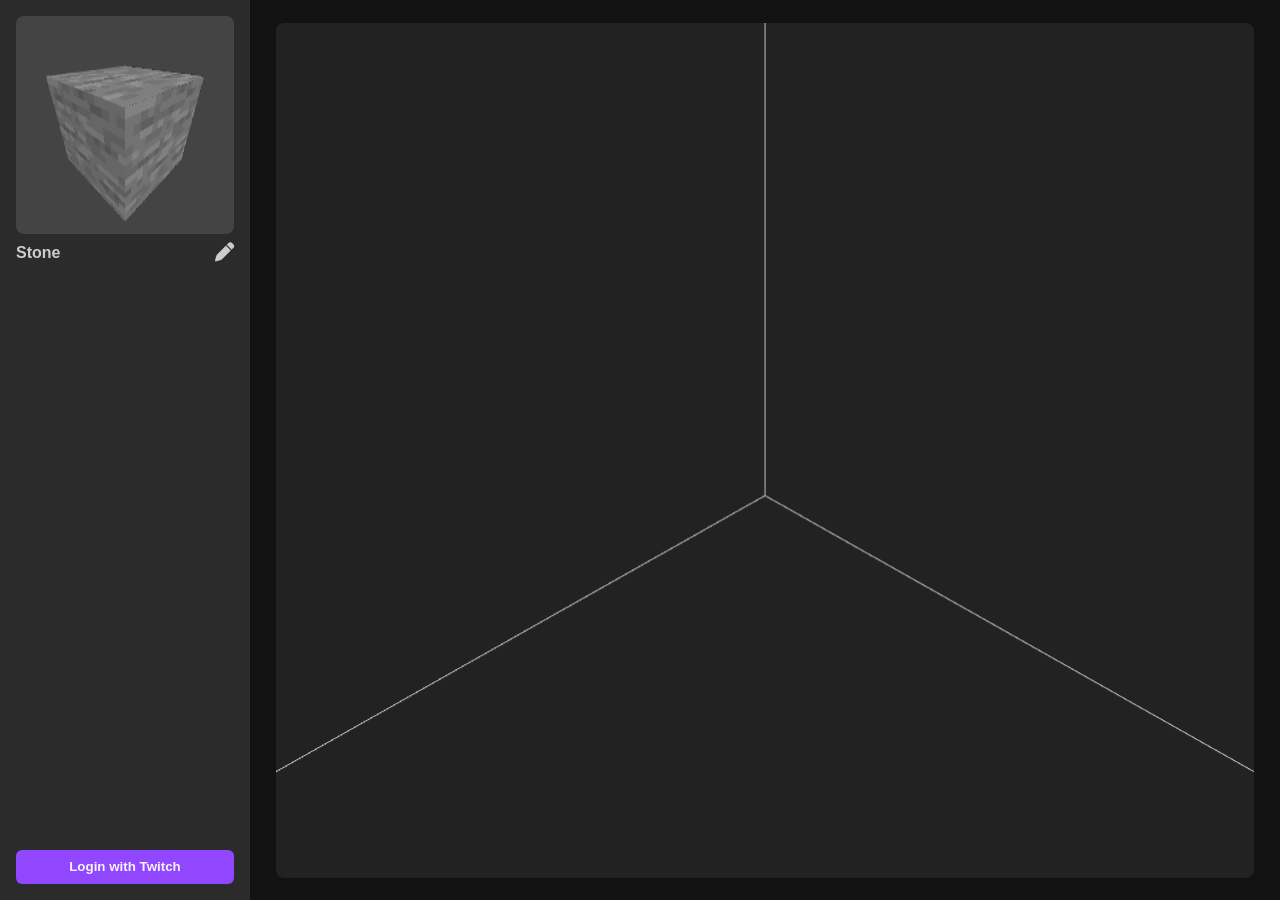
<file: index.html>
<!DOCTYPE html>
<html lang="en">
<head>
  <meta charset="UTF-8" />
  <meta name="viewport" content="width=device-width, initial-scale=1.0" />
  <title>Minecraft Place</title>
  <link
    rel="stylesheet"
    href="https://cdnjs.cloudflare.com/ajax/libs/font-awesome/6.4.0/css/all.min.css"
  />
  <link rel="stylesheet" href="style.css" />
</head>
<body>
  <div class="app-container">
    <aside class="sidebar">
      <div class="top-selection">
        <div class="preview-wrapper">
          <canvas id="block-preview-canvas"></canvas>
        </div>
        <div class="item-info">
          <span class="item-name" id="item-name">Air</span>
          <button class="pen-btn" id="dialog-open-button"><i class="fa-solid fa-pen"></i></button>
        </div>
        <ul class="item-properties" id="item-properties">
        </ul>
      </div>
      <div class="bottom-selection">
        <button class="twitch-login" id="twitch-login">Login with Twitch</button>
      </div>
    </aside>
    <main class="main-area">
      <canvas id="render-canvas"></canvas>
    </main>
  </div>
  <div class="dialog" id="dialog">
    <div class="dialog-content">
        <button id="dialog-close-button"><i class="fa-solid fa-xmark"></i></button>
        <input id="block-search-input" type="text" placeholder="Search...">
        <ul id="block-search-results"></ul>
    </div>
  </div>
  <script type="module" src="index.js"></script>
</body>
</html>
</file>
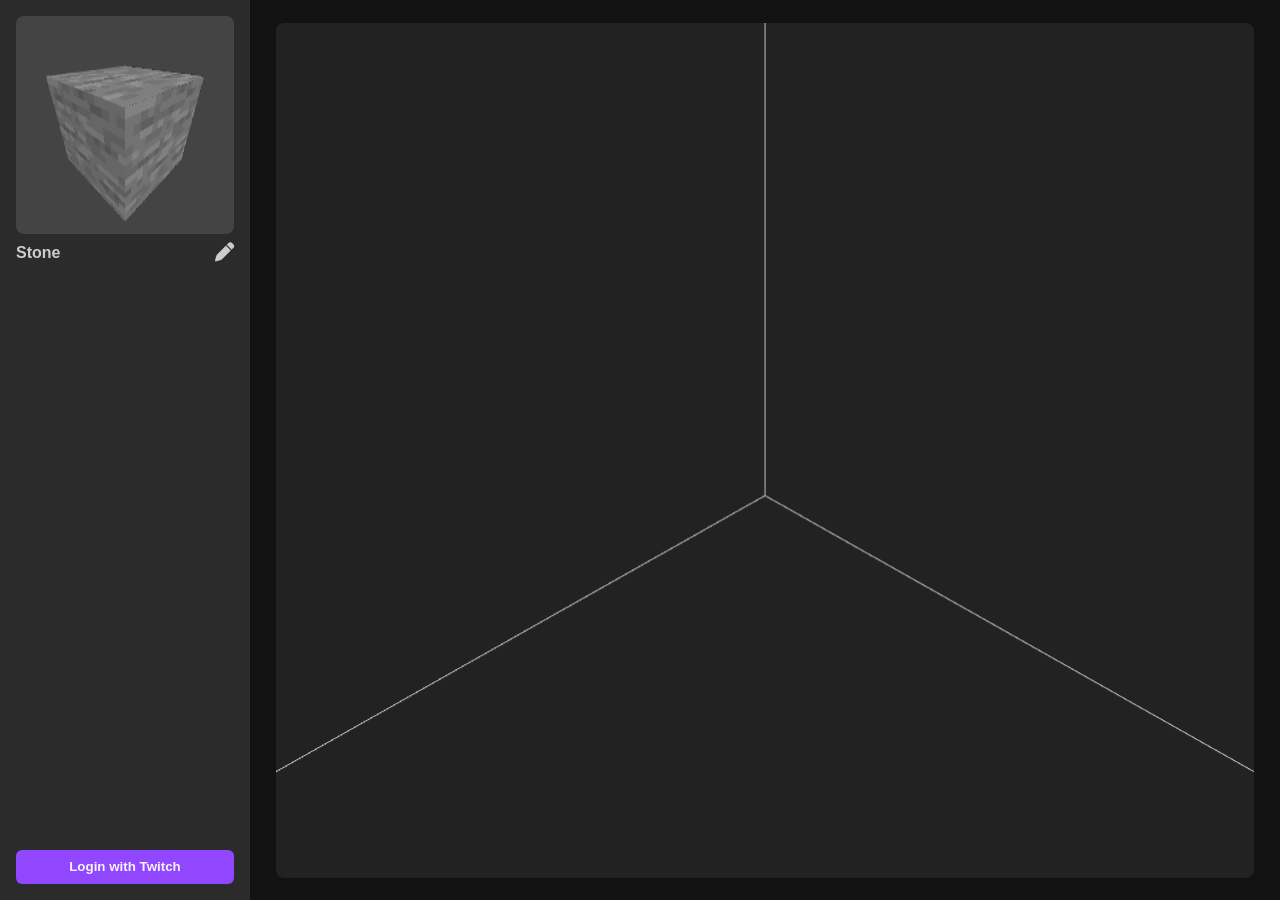
<file: app.html>
<!DOCTYPE html>
<html lang="en">
<head>
  <meta charset="UTF-8" />
  <meta name="viewport" content="width=device-width, initial-scale=1.0" />
  <title>Minecraft Place</title>
  <link
    rel="stylesheet"
    href="https://cdnjs.cloudflare.com/ajax/libs/font-awesome/6.4.0/css/all.min.css"
  />
  <link rel="stylesheet" href="style.css" />
</head>
<body>
  <div class="app-container">
    <aside class="sidebar">
      <div class="top-selection">
        <div class="preview-wrapper">
          <canvas id="block-preview-canvas"></canvas>
        </div>
        <div class="item-info">
          <span class="item-name" id="item-name"></span>
          <button class="pen-btn" id="dialog-open-button"><i class="fa-solid fa-pen"></i></button>
        </div>
        <ul class="item-properties" id="item-properties">
        </ul>
      </div>
      <div class="bottom-selection">
        <button class="twitch-login" id="twitch-login">Login with Twitch</button>
        <!--<div class="points-display">
          Points: <span id="points">120</span>
        </div>-->
      </div>
    </aside>
    <main class="main-area" id="main-area">
      <canvas id="render-canvas"></canvas>
    </main>
  </div>
  <div class="dialog" id="dialog">
    <div class="dialog-content">
        <button id="dialog-close-button"><i class="fa-solid fa-xmark"></i></button>
        <input id="block-search-input" type="text" placeholder="Search...">
        <ul id="block-search-results"></ul>
    </div>
  </div>
  <script type="module" src="index.js"></script>
</body>
</html>
</file>
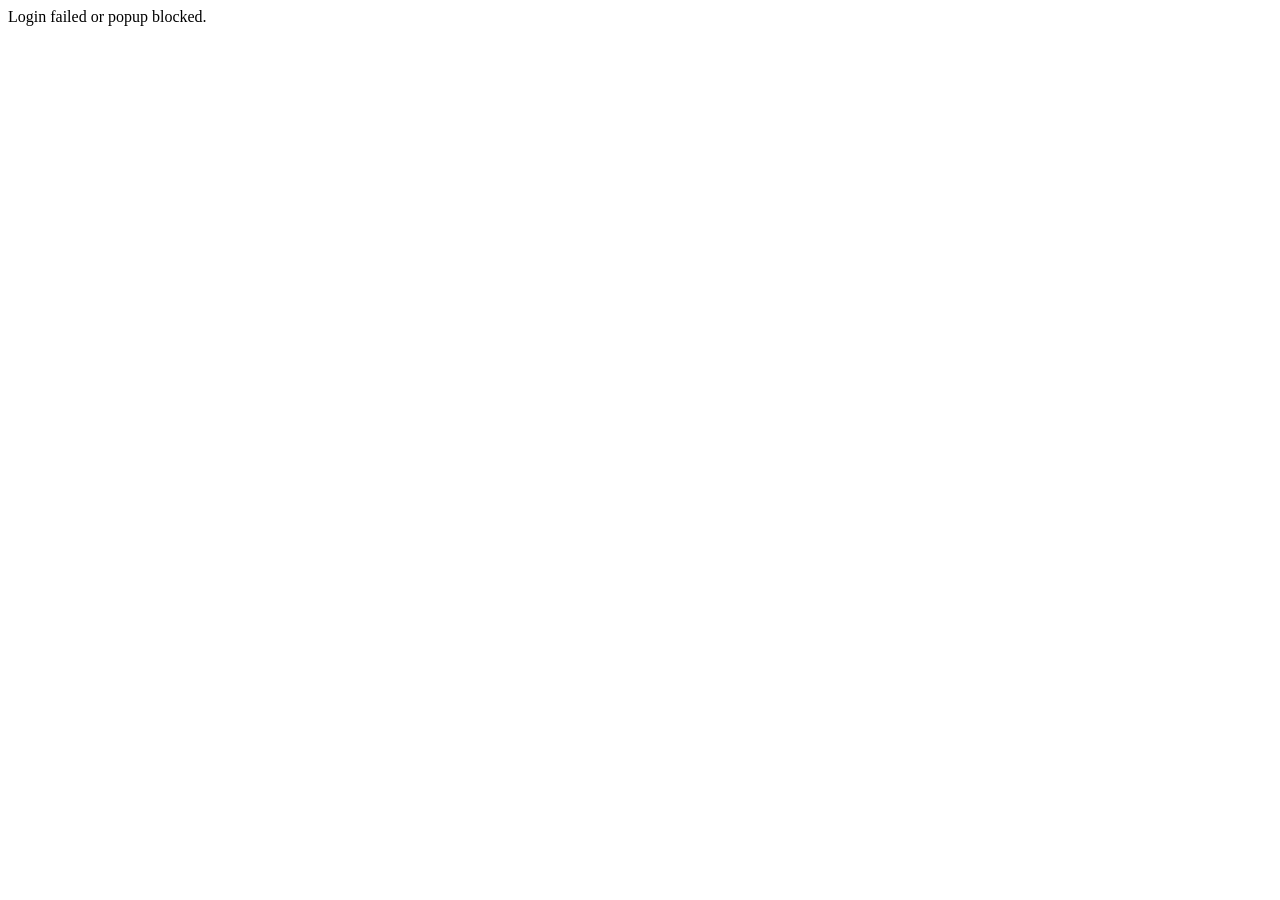
<file: auth.html>
<!DOCTYPE html>
<html lang="en">
<head>
  <meta charset="UTF-8">
  <title>Twitch Auth Redirect</title>
</head>
<body>
  <script>
    // Twitch sends the access token in the URL hash (#access_token=...)
    const hash = window.location.hash.substring(1);
    const params = new URLSearchParams(hash);
    const accessToken = params.get("access_token");

    if (accessToken && window.opener) {
      window.opener.postMessage({ access_token: accessToken }, window.location.origin);
      window.close();
    } else {
      document.body.textContent = "Login failed or popup blocked.";
    }
  </script>
</body>
</html>
</file>
<file: style.css>
* {
  box-sizing: border-box;
  margin: 0;
  padding: 0;
}
html, body {
  width: 100%;
  height: 100%;
  overflow: hidden;
  font-family: Arial, sans-serif;
  background-color: #1e1e1e;
  color: #ccc;
}
.app-container {
  display: flex;
  flex-direction: row;
  width: 100%;
  height: 100vh;
}
.sidebar {
  display: flex;
  flex-direction: column;
  justify-content: space-between;
  background-color: #2b2b2b;
  padding: 1rem;
  width: 250px;
  min-width: 200px;
}
.top-selection {
  display: flex;
  flex-direction: column;
  align-items: center;
  gap: 0.5rem;
}
.preview-wrapper {
  width: 100%;
  aspect-ratio: 1 / 1;
  background-color: #444;
  border-radius: 8px;
  overflow: hidden;
  display: flex;
  justify-content: center;
  align-items: center;
}
#block-preview-canvas {
  width: 90%;
  height: 90%;
}
.item-info {
  display: flex;
  justify-content: space-between;
  align-items: center;
  width: 100%;
}
.item-name {
  font-weight: bold;
}
.pen-btn {
  background: none;
  border: none;
  color: #ccc;
  font-size: 1.2rem;
  cursor: pointer;
}
.bottom-selection {
  display: flex;
  flex-direction: column;
  gap: 0.5rem;
}
.twitch-login {
  background-color: #9146ff;
  color: #f5f5f5;
  border: none;
  padding: 0.6rem;
  border-radius: 6px;
  font-weight: bold;
  cursor: pointer;
}
.points-display {
  text-align: center;
  font-size: 1rem;
}
.main-area {
  flex: 1;
  display: flex;
  justify-content: center;
  align-items: center;
  overflow: hidden;
  background-color: #121212;
}
#render-canvas {
  width: 95%;
  height: 95%;
  max-width: 100%;
  max-height: 100%;
  object-fit: contain;
  border-radius: 8px;
  background-color: #222;
}
.dialog {
  position: fixed;
  top: 0;
  left: 0;
  width: 100%;
  height: 100%;
  background-color: rgba(0,0,0,0.7); /* darker semi-transparent background */
  display: flex;
  justify-content: center;
  align-items: center;
  z-index: 1000;
  opacity: 0;
  visibility: hidden;
  transition: opacity 0.3s ease, visibility 0.3s ease;
}
.dialog.show {
  opacity: 1;
  visibility: visible;
}
.dialog-content {
  background-color: #1e1e1e;
  border-radius: 12px;
  padding: 20px 25px;
  width: 90%;
  max-width: 400px;
  box-shadow: 0 8px 20px rgba(0,0,0,0.8);
  position: relative;
  display: flex;
  flex-direction: column;
  gap: 15px;
  animation: fadeIn 0.3s ease;
  color: #ccc;
}
#dialog-close-button {
  position: absolute;
  top: 10px;
  right: 10px;
  background: none;
  border: none;
  font-size: 1.2rem;
  cursor: pointer;
  color: #ccc;
  transition: color 0.2s ease;
}
#dialog-close-button:hover {
  color: #ff6b6b;
}
#block-search-input {
  padding: 10px 15px;
  border: 1px solid #444;
  border-radius: 8px;
  font-size: 1rem;
  width: 100%;
  outline: none;
  background-color: #2a2a2a;
  color: #f0f0f0;
  transition: border-color 0.2s ease, box-shadow 0.2s ease;
}
#block-search-input::placeholder {
  color: #888;
}
#block-search-input:focus {
  border-color: #3399ff;
  box-shadow: 0 0 5px rgba(51,153,255,0.5);
}
#block-search-results {
  list-style: none;
  scrollbar-color: #333 #1e1e1e;
  padding: 0;
  margin: 0;
  max-height: 200px;
  overflow-y: auto;
  border-top: 1px solid #333;
}
#block-search-results li {
  padding: 8px 10px;
  cursor: pointer;
  border-radius: 6px;
  transition: background-color 0.2s ease;
}
#block-search-results li:hover {
  background-color: #333;
}
.item-properties {
  list-style: none;
  padding: 0;
  margin: 0;
  width: 100%;
  background-color: #333;
  border-radius: 8px;
  overflow: hidden;
}
.item-properties li {
  display: flex;
  justify-content: space-between;
  align-items: center;
  padding: 0.3rem 0.4rem;
  border-bottom: 1px solid #444;
  position: relative;
}
.item-properties li:last-child {
  border-bottom: none;
}
.property-name {
  font-weight: 500;
  color: #ccc;
}
.property-value {
  color: #ccc;
  cursor: pointer;
}
.property-slider {
  accent-color: #ccc;
}
.property-toggle {
  accent-color: #222;
  background-color: #ccc;
}
.property-string {
  color: #ccc;
  cursor: pointer;
  background-color: #444;
  padding: 0.3rem 0.6rem;
  border-radius: 4px;
  transition: background-color 0.2s;
}
.property-string:hover {
  background-color: #555;
}
.value-options {
    display: flex;
    background: #2b2b2b;
    border: 1px solid #555;
    border-radius: 6px;
    list-style: none;
    margin: 0;
    padding: 4px;
    width: max-content;
    min-width: 100px;
    gap: 4px;                   /* Space between items */
}
.value-options li {
    padding: 4px 8px;
    cursor: pointer;
    color: #ddd;
    white-space: nowrap;
}
.value-options li:hover {
    background: #444;
}
@keyframes fadeIn {
  from { transform: translateY(-20px); opacity: 0; }
  to { transform: translateY(0); opacity: 1; }
}
@media (max-width: 768px) {
  .app-container {
    flex-direction: column;
  }

  .sidebar {
    flex-direction: row;
    align-items: center;
    justify-content: space-between;
    width: 100%;
    height: auto;
    padding: 0.5rem 1rem;
  }

  .top-selection, .bottom-selection {
    flex-direction: row;
    align-items: center;
    justify-content: center;
    gap: 0.5rem;
  }

  .preview-wrapper {
    height: 100%;
    /*width: 60px;
    height: 60px;*/
    aspect-ratio: 1/1;
  }

  .item-info {
    flex-direction: column;
    align-items: flex-start;
  }

  .twitch-login {
    padding: 0.4rem 0.6rem;
    font-size: 0.9rem;
  }

  .points-display {
    font-size: 0.9rem;
  }
  .value-options {
        flex-direction: column; 
        width: max-content;          
        gap: 0;                 
    }
}
</file>
